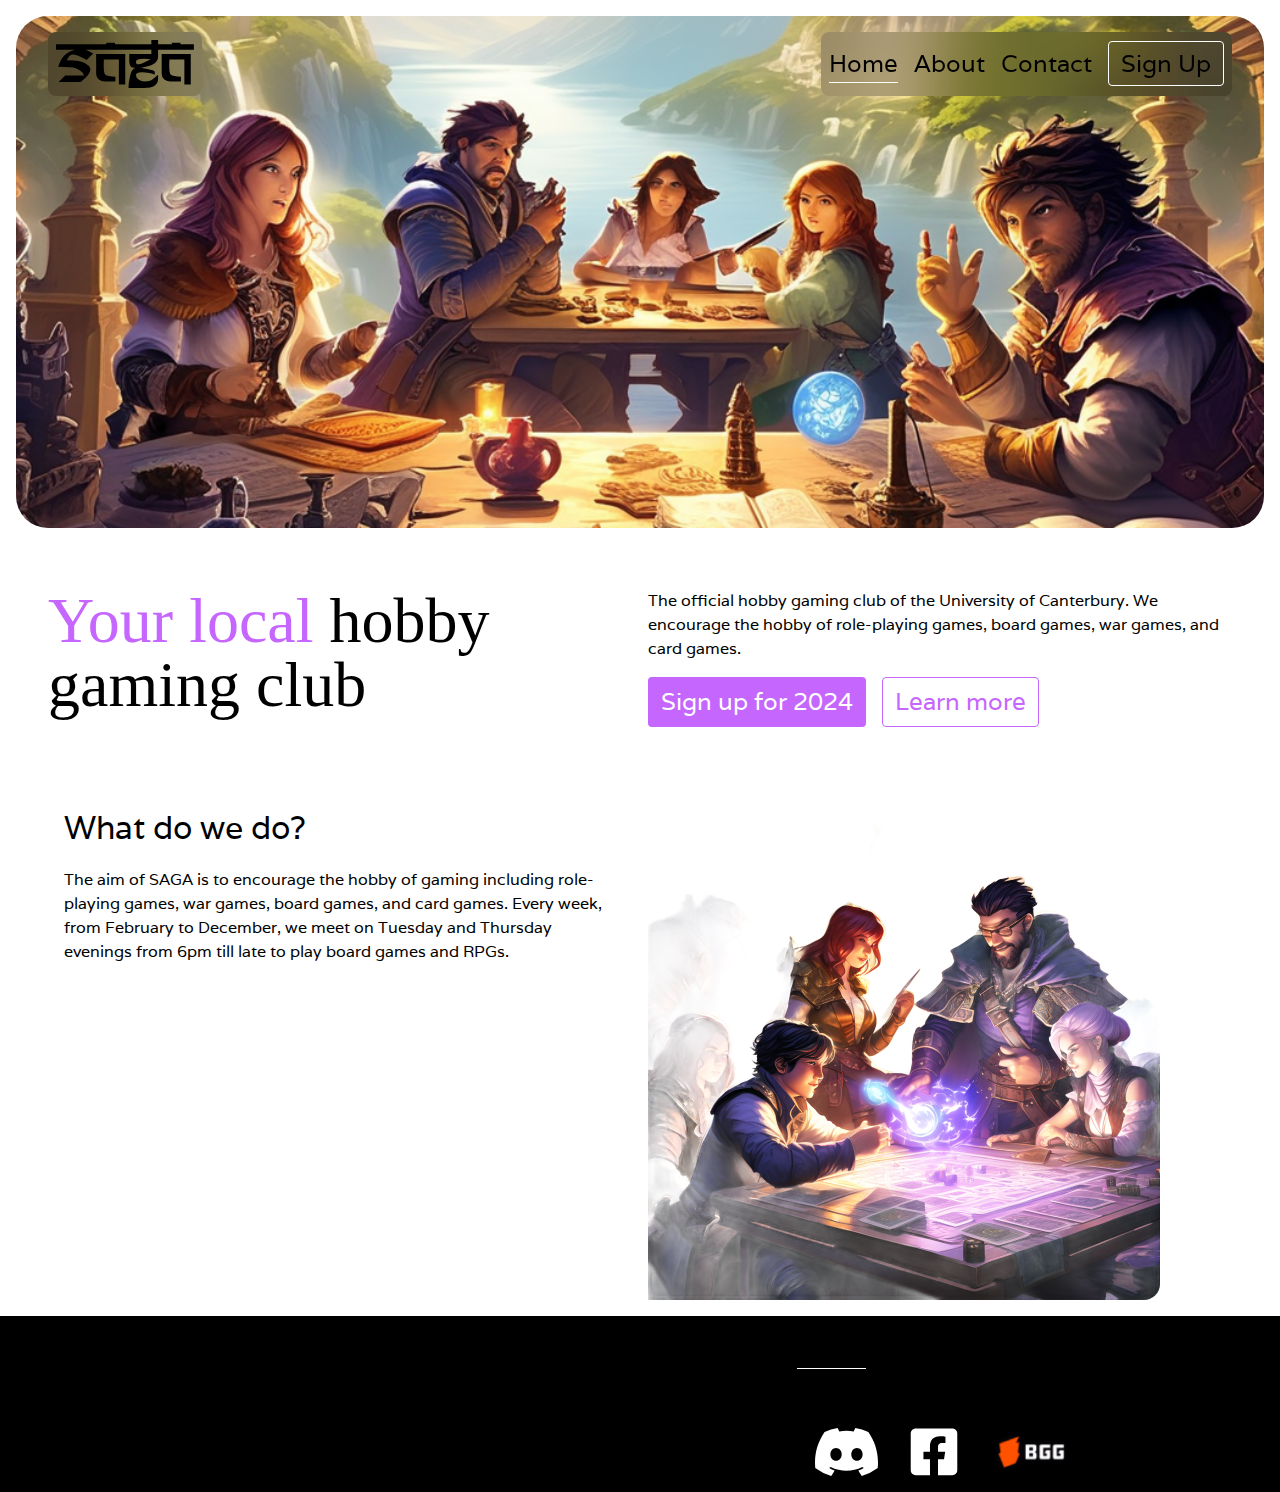
<file: index.html>
<!DOCTYPE html>
<html lang="en">

<head>
    <meta charset="UTF-8">
    <meta name="viewport" content="width=device-width, initial-scale=1.0">
    <meta name="color-scheme" content="dark light">
    <meta name="theme-color" content="#1e1e1e">
    <title>Saga - Home</title>
    <link rel="preconnect" href="https://fonts.googleapis.com">
    <link rel="preconnect" href="https://fonts.gstatic.com" crossorigin>
    <link href="https://fonts.googleapis.com/css2?family=Permanent+Marker&family=Varela&display=swap" rel="stylesheet">
    <link rel="apple-touch-icon" sizes="180x180" href="apple-touch-icon.png">
    <link rel="mask-icon" href="safari-pinned-tab.svg" color="#5bbad5">
    <link rel="icon" href="favicon.svg" type="image/svg+xml">
    <link rel="manifest" href="site.webmanifest">
    <link rel="stylesheet" href="style.css">
</head>

<body>
    <dialog class="mobile-menu" id="mobile-menu">
        <div class="actions">
            <button onclick="setMobileMenuOpen(false)">
                <svg height="3rem" viewBox="0 0 384 512">
                    <path
                        d="M342.6 150.6c12.5-12.5 12.5-32.8 0-45.3s-32.8-12.5-45.3 0L192 210.7 86.6 105.4c-12.5-12.5-32.8-12.5-45.3 0s-12.5 32.8 0 45.3L146.7 256 41.4 361.4c-12.5 12.5-12.5 32.8 0 45.3s32.8 12.5 45.3 0L192 301.3 297.4 406.6c12.5 12.5 32.8 12.5 45.3 0s12.5-32.8 0-45.3L237.3 256 342.6 150.6z" />
                </svg>
            </button>
        </div>
        <nav>
            <ul class="flex-list" data-direction="column">
                <li><a href="index.html" class="nav-link" aria-current="page">Home</a></li>
                <li><a href="about.html" class="nav-link">About</a></li>
                <li><a href="contact.html" class="nav-link">Contact</a></li>
                <li><a href="https://sagainc.getqpay.com/?s=3772" class="button last">Sign Up</a></li>
            </ul>
        </nav>
    </dialog>
    <header class="header">
        <div class="split-column">
            <a href="index.html" class="logo">
                <svg height="3rem" viewBox="0 0 10.284 3.58">
                    <g transform="translate(-31.725 -85.659)">
                        <path
                            d="m33.814 88.299q-0.02722-0.16334-0.24502-0.32669-0.17696-0.12931-0.36752-0.20418-0.27905-0.10209-1.3136-0.1089 0.05445-0.16334 0.1157-0.30627 0.14973-0.34711 0.31988-0.51726 0.32669-0.3403 0.83033-0.456h-1.4293v-0.40155h2.9402v0.40155h-0.72144q0.26543 0.1157 0.55129 0.28585l-0.48323 0.48323q-0.73505-0.40836-1.0617-0.40836-0.12931 0-0.25182 0.15654-0.08167 0.13612-0.17015 0.27224 0.61935 0 0.87117 0.04764 0.47642 0.08167 0.76227 0.36752 0.12931 0.12931 0.12931 0.29266 0 0.35391-0.72144 0.912h-1.6471l0.49003-0.49003zm3.0763 0.68741h-0.47642v-1.8716h-1.1162q-0.01361 0.21099-0.01361 0.42878 0 0.61934 0.12251 0.71463 0.17015 0.12931 0.74866 0.14973v0.34711h-0.76227q-0.27224 0-0.47642-0.15654-0.19737-0.15654-0.19737-0.39475v-1.5041h2.1711zm-1.4156-3.1171h0.64657v0.1089h1.0005v0.40155h-2.6339v-0.40155h0.98687zm3.2941 1.2319q-0.24502-0.04084-0.46961-0.04084-0.61254 0-0.61254 0.2246 0 0.19057 0.18376 0.19057 0.25182 0 0.89839-0.37433zm0.06806-1.4429h0.50364v0.31988h0.2246v0.40155h-0.2246v0.53767q0 0.36752-0.40836 0.5717-0.27905 0.13612-0.86436 0.23821 0.27905 0.05445 0.47642 0.10209 0.49003 0.1089 0.54448 0.17696v0.25182q-0.14293-0.07487-0.41517-0.13612-0.29266-0.06125-0.53087-0.06125-0.456 0-0.456 0.21779 0 0.21099 0.2246 0.35391 0.18376 0.1157 0.38114 0.1157 0.42197 0 0.59212-0.1157 0.2314-0.19057 0.456-0.38114v0.29946q0 0.68741-1.0481 0.68741h-1.157q-0.01361-0.29266 0.07487-0.69421 0.08848-0.39475 0.08848-0.40155 0.1157-0.32669 0.33349-0.40155-0.10209-0.01361-0.19737-0.03403-0.09528-0.02042-0.14973-0.09528-0.04764-0.08167-0.09528-0.29266v-0.61254h1.6471v-0.32669h-1.9057v-0.40155h1.9057zm2.9402 3.3281h-0.47642v-1.8716h-1.1162q-0.01361 0.21099-0.01361 0.42878 0 0.61934 0.12251 0.71463 0.17015 0.12931 0.74866 0.14973v0.34711h-0.76227q-0.27224 0-0.47642-0.15654-0.19737-0.15654-0.19737-0.39475v-1.5041h2.1711zm-1.4156-3.1171h0.64657v0.1089h1.0005v0.40155h-2.6339v-0.40155h0.98687z"
                            aria-label="saga" />
                    </g>
                </svg>
            </a>
            <nav class="nav-menu">
                <ul class="flex-list desktop">
                    <li><a href="index.html" class="nav-link" aria-current="page">Home</a></li>
                    <li><a href="about.html" class="nav-link">About</a></li>
                    <li><a href="contact.html" class="nav-link">Contact</a></li>
                    <li><a href="https://sagainc.getqpay.com/?s=3772" class="button">Sign Up</a></li>
                </ul>
                <button class="mobile" onclick="setMobileMenuOpen(true)">
                    <svg height="3rem"
                        viewBox="0 0 448 512"><!--!Font Awesome Free 6.5.1 by @fontawesome - https://fontawesome.com License - https://fontawesome.com/license/free Copyright 2024 Fonticons, Inc.-->
                        <path
                            d="M0 96C0 78.3 14.3 64 32 64H416c17.7 0 32 14.3 32 32s-14.3 32-32 32H32C14.3 128 0 113.7 0 96zM0 256c0-17.7 14.3-32 32-32H416c17.7 0 32 14.3 32 32s-14.3 32-32 32H32c-17.7 0-32-14.3-32-32zM448 416c0 17.7-14.3 32-32 32H32c-17.7 0-32-14.3-32-32s14.3-32 32-32H416c17.7 0 32 14.3 32 32z" />
                    </svg>
                </button>
            </nav>
        </div>
    </header>
    <img height="512px" src="background-header-md.png" alt="" class="wide background header">
    <div class="content two-columns" style="margin-block: 5vh;">
        <h1 class="h1">
            <span class="accent-color">Your local</span> hobby gaming club
        </h1>
        <p>The official hobby gaming club of the <a href="https://www.canterbury.ac.nz/" class="subtle-link">University
                of Canterbury</a>. We
            encourage
            the hobby of role-playing games, board games, war games, and card games.</p>
        <div class="actions">
            <a href="https://sagainc.getqpay.com/?s=3772" class="button" data-style="highlight">Sign up for 2024</a>
            <a href="about.html" class="button" data-style="accent">Learn more</a>
        </div>
    </div>
    <main>
        <div class="two-columns">
            <div class="card left">
                <h2 class="h2">What do we do?</h2>
                <p>
                    The aim of SAGA is to encourage the hobby of gaming including role-playing games, war games, board
                    games, and card games. Every week, from February to December, we meet on Tuesday and Thursday
                    evenings from 6pm till late to play board games and RPGs.
                </p>
            </div>
            <img src="tabletop-role-playing-game.png" height="512px"
                alt="Players engrossed in an epic adventures during a tabletop role playing game" class="card right"
                data-style="naked">
        </div>
    </main>
    <div class="full footer">
        <footer class="two-columns">
            <svg height="4rem" viewBox="0 0 18.546 4.3763">
                <g transform="translate(-31.725 -85.189)">
                    <path
                        d="m33.814 88.299q-0.02722-0.16334-0.24502-0.32669-0.17696-0.12931-0.36752-0.20418-0.27905-0.10209-1.3136-0.1089 0.05445-0.16334 0.1157-0.30627 0.14973-0.34711 0.31988-0.51726 0.32669-0.3403 0.83033-0.456h-1.4293v-0.40155h2.9402v0.40155h-0.72144q0.26543 0.1157 0.55129 0.28585l-0.48323 0.48323q-0.73505-0.40836-1.0617-0.40836-0.12931 0-0.25182 0.15654-0.08167 0.13612-0.17015 0.27224 0.61935 0 0.87117 0.04764 0.47642 0.08167 0.76227 0.36752 0.12931 0.12931 0.12931 0.29266 0 0.35391-0.72144 0.912h-1.6471l0.49003-0.49003zm3.0763 0.68741h-0.47642v-1.8716h-1.1162q-0.01361 0.21099-0.01361 0.42878 0 0.61934 0.12251 0.71463 0.17015 0.12931 0.74866 0.14973v0.34711h-0.76227q-0.27224 0-0.47642-0.15654-0.19737-0.15654-0.19737-0.39475v-1.5041h2.1711zm-1.4156-3.1171h0.64657v0.1089h1.0005v0.40155h-2.6339v-0.40155h0.98687zm3.2941 1.2319q-0.24502-0.04084-0.46961-0.04084-0.61254 0-0.61254 0.2246 0 0.19057 0.18376 0.19057 0.25182 0 0.89839-0.37433zm0.06806-1.4429h0.50364v0.31988h0.2246v0.40155h-0.2246v0.53767q0 0.36752-0.40836 0.5717-0.27905 0.13612-0.86436 0.23821 0.27905 0.05445 0.47642 0.10209 0.49003 0.1089 0.54448 0.17696v0.25182q-0.14293-0.07487-0.41517-0.13612-0.29266-0.06125-0.53087-0.06125-0.456 0-0.456 0.21779 0 0.21099 0.2246 0.35391 0.18376 0.1157 0.38114 0.1157 0.42197 0 0.59212-0.1157 0.2314-0.19057 0.456-0.38114v0.29946q0 0.68741-1.0481 0.68741h-1.157q-0.01361-0.29266 0.07487-0.69421 0.08848-0.39475 0.08848-0.40155 0.1157-0.32669 0.33349-0.40155-0.10209-0.01361-0.19737-0.03403-0.09528-0.02042-0.14973-0.09528-0.04764-0.08167-0.09528-0.29266v-0.61254h1.6471v-0.32669h-1.9057v-0.40155h1.9057zm2.9402 3.3281h-0.47642v-1.8716h-1.1162q-0.01361 0.21099-0.01361 0.42878 0 0.61934 0.12251 0.71463 0.17015 0.12931 0.74866 0.14973v0.34711h-0.76227q-0.27224 0-0.47642-0.15654-0.19737-0.15654-0.19737-0.39475v-1.5041h2.1711zm-1.4156-3.1171h0.64657v0.1089h1.0005v0.40155h-2.6339v-0.40155h0.98687zm2.9062 1.5041q0-0.14293 0.09528-0.23821 0.10209-0.10209 0.24502-0.10209 0.13612 0 0.23821 0.10209 0.10209 0.09528 0.10209 0.23821 0 0.14293-0.10209 0.24502-0.10209 0.09528-0.23821 0.09528-0.14293 0-0.24502-0.09528-0.09528-0.10209-0.09528-0.24502zm1.0617-1.9125q0-0.1157 0.07487-0.19057 0.08167-0.08167 0.19057-0.08167 0.1157 0 0.19057 0.08167 0.08167 0.07487 0.08167 0.19057 0 0.1089-0.08167 0.19057-0.07487 0.07487-0.19057 0.07487-0.1089 0-0.19057-0.07487-0.07487-0.08167-0.07487-0.19057zm0.49684 1.2455v2.2528h-0.47642v-2.2528zm-0.80991-0.32669v-0.40155h1.1502v0.40155zm0.96645 0v-0.40155h2.6816v0.40155zm0.74185 0.6806q0.28585-0.25863 0.41517-0.3403 0.2314-0.12931 0.51726-0.12931 0.2314 0 0.49003 0.27224 0.28585 0.29946 0.30627 0.6806 0.02042 0.31988-0.17015 0.74866-0.2246 0.50364-0.66018 0.94603-0.09528 0.09528-0.32669 0.19737-0.19737 0.08848-0.38794 0.12931 0.46961-0.46961 0.46961-0.46961 0.46281-0.52406 0.52406-0.85756 0.02042-0.12931 0.02042-0.25863 0-0.37433-0.16334-0.61254-0.19737-0.28585-0.5649-0.28585-0.23821 0-0.46961 0.14973v1.5245h-0.47642v-2.0486h0.47642zm1.7491-1.0822h2.7973v0.40155h-2.7973zm2.5659 0.86436-0.42197 0.52406q-0.31988-0.12931-0.60573-0.12931-0.27224 0-0.6806 0.12931v0.98006h1.0073q0.20418 0 0.3403-0.16334 0.08848-0.1089 0.25863-0.35391 0.02042 0.66699-0.04084 0.80991-0.02042 0.03403-0.12931 0.07487-0.1089 0.04084-0.25182 0.04084h-1.2999q-0.08167 0-0.23821-0.02042-0.15654-0.01361-0.17015-0.02722-0.10209-0.09528-0.10209-0.31988v-1.545q0.59212-0.18376 1.2319-0.18376 0.62615 0 1.1026 0.18376z"
                        aria-label="saga inc" />
                </g>

            </svg>
            <nav>
                <ul class="flex-list">
                    <li><a href="index.html" class="nav-link" aria-current="page">Home</a></li>
                    <li><a href="about.html" class="nav-link">About</a></li>
                    <li><a href="contact.html" class="nav-link">Contact</a></li>
                </ul>
            </nav>
            <p>© 2024 Saga Inc. All rights reserved</p>
            <ul class="flex-list">
                <li>
                    <a href="https://discord.gg/u6eGFDhgyS">
                        <img height="48" src="icon-discord.svg" alt="Discord logo">
                    </a>
                </li>
                <li>
                    <a href="https://facebook.com/sagainc">
                        <img height="48" src="icon-facebook.svg" alt="Facebook logo">
                    </a>
                </li>
                <li>
                    <a href="https://boardgamegeek.com/user/SAGA_Christchurch">
                        <img height="48" src="icon-boardgamegeek.png" alt="Board Game Geek logo">
                    </a>
                </li>
            </ul>
        </footer>
    </div>
    <script>
        const mobileMenu = document.querySelector("#mobile-menu");
        function setMobileMenuOpen(state) {
            if (state) {
                mobileMenu.showModal();
            } else {
                mobileMenu.close();
            }
        }
    </script>
</body>

</html>
</file>
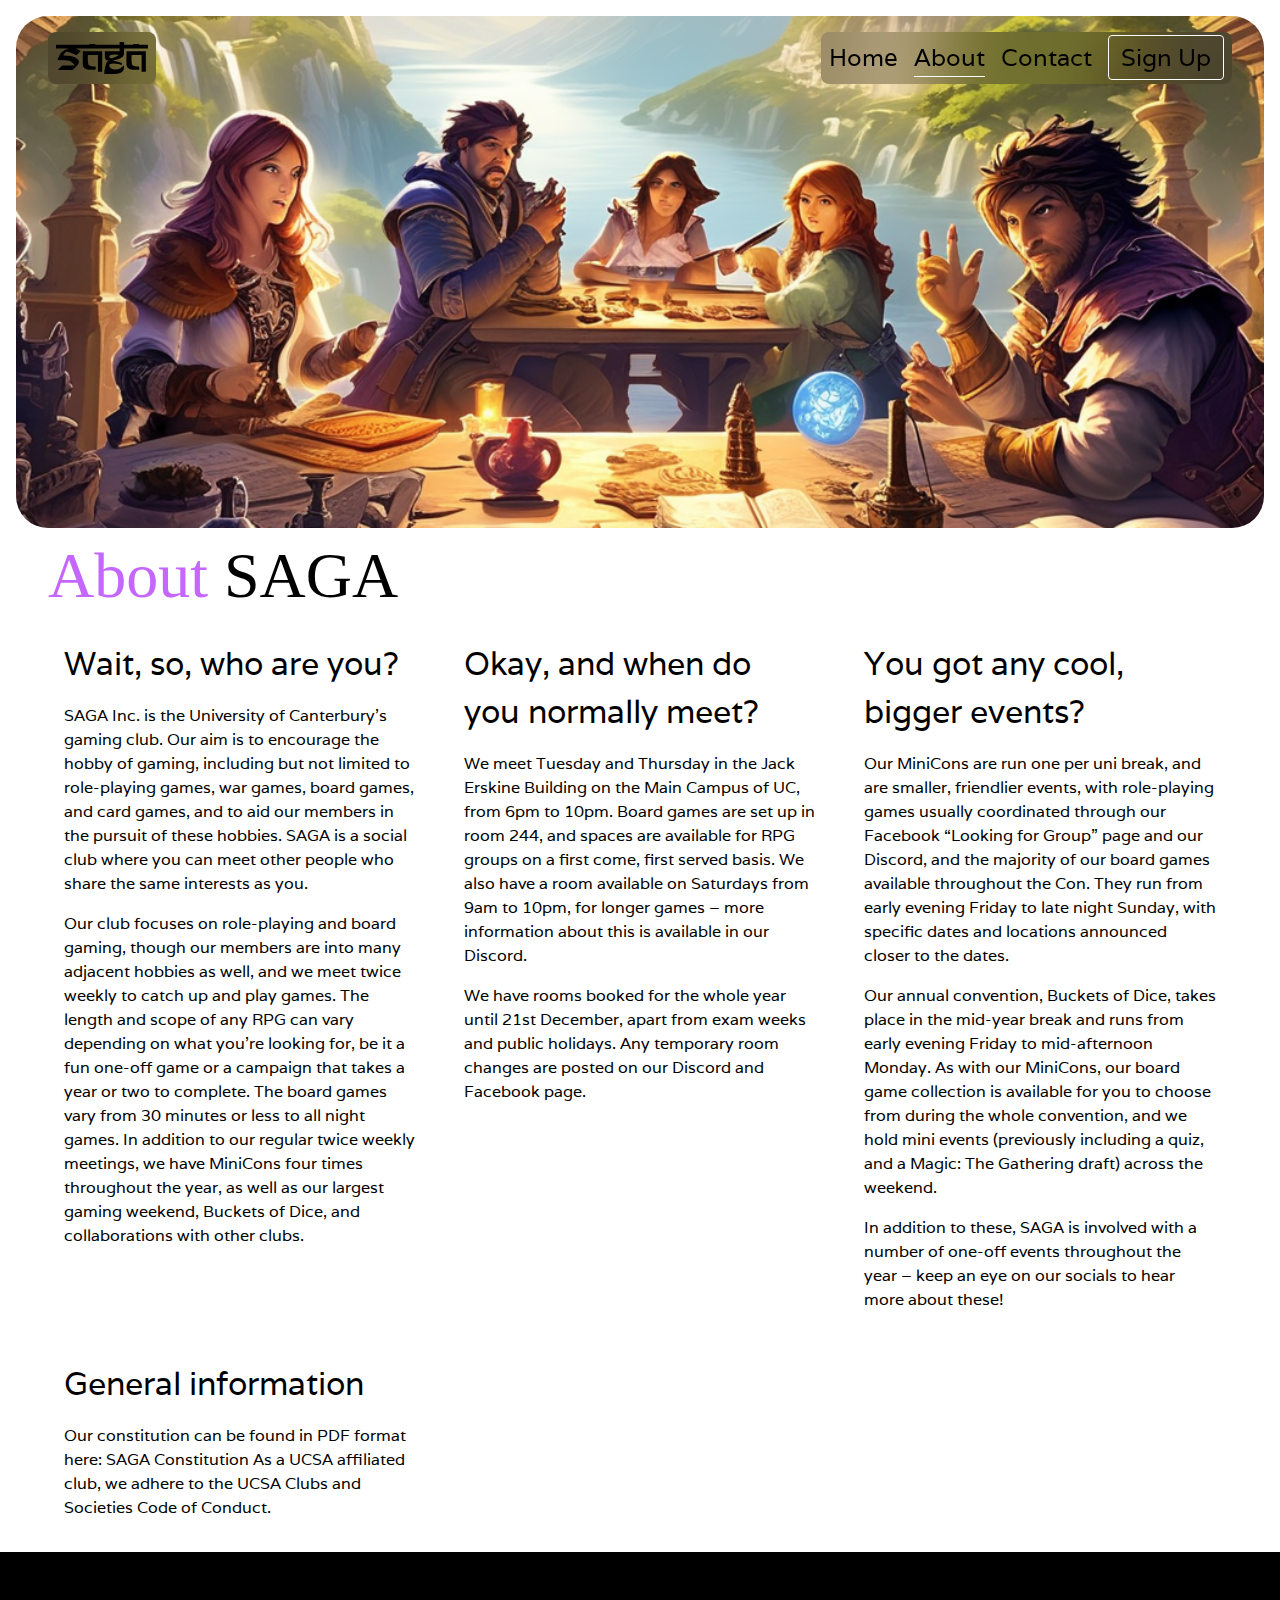
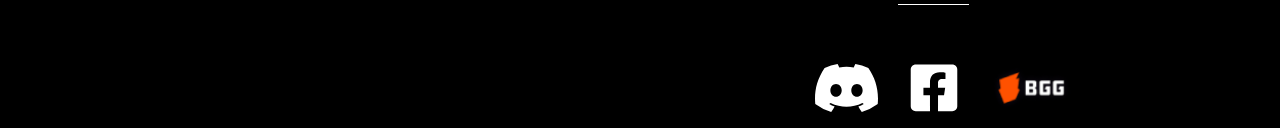
<file: about.html>
<!DOCTYPE html>
<html lang="en">

<head>
    <meta charset="UTF-8">
    <meta name="viewport" content="width=device-width, initial-scale=1.0">
    <meta name="color-scheme" content="dark light">
    <meta name="theme-color" content="#1e1e1e">
    <title>Saga - Home</title>
    <link rel="preconnect" href="https://fonts.googleapis.com">
    <link rel="preconnect" href="https://fonts.gstatic.com" crossorigin>
    <link href="https://fonts.googleapis.com/css2?family=Permanent+Marker&family=Varela&display=swap" rel="stylesheet">
    <link rel="apple-touch-icon" sizes="180x180" href="apple-touch-icon.png">
    <link rel="mask-icon" href="safari-pinned-tab.svg" color="#5bbad5">
    <link rel="icon" href="favicon.svg" type="image/svg+xml">
    <link rel="manifest" href="site.webmanifest">
    <link rel="stylesheet" href="style.css">
</head>

<body>
    <header class="even-columns header">
        <a href="home.html" class="logo">
            <svg height="2rem" viewBox="0 0 10.284 3.58">
                <g transform="translate(-31.725 -85.659)">
                    <path
                        d="m33.814 88.299q-0.02722-0.16334-0.24502-0.32669-0.17696-0.12931-0.36752-0.20418-0.27905-0.10209-1.3136-0.1089 0.05445-0.16334 0.1157-0.30627 0.14973-0.34711 0.31988-0.51726 0.32669-0.3403 0.83033-0.456h-1.4293v-0.40155h2.9402v0.40155h-0.72144q0.26543 0.1157 0.55129 0.28585l-0.48323 0.48323q-0.73505-0.40836-1.0617-0.40836-0.12931 0-0.25182 0.15654-0.08167 0.13612-0.17015 0.27224 0.61935 0 0.87117 0.04764 0.47642 0.08167 0.76227 0.36752 0.12931 0.12931 0.12931 0.29266 0 0.35391-0.72144 0.912h-1.6471l0.49003-0.49003zm3.0763 0.68741h-0.47642v-1.8716h-1.1162q-0.01361 0.21099-0.01361 0.42878 0 0.61934 0.12251 0.71463 0.17015 0.12931 0.74866 0.14973v0.34711h-0.76227q-0.27224 0-0.47642-0.15654-0.19737-0.15654-0.19737-0.39475v-1.5041h2.1711zm-1.4156-3.1171h0.64657v0.1089h1.0005v0.40155h-2.6339v-0.40155h0.98687zm3.2941 1.2319q-0.24502-0.04084-0.46961-0.04084-0.61254 0-0.61254 0.2246 0 0.19057 0.18376 0.19057 0.25182 0 0.89839-0.37433zm0.06806-1.4429h0.50364v0.31988h0.2246v0.40155h-0.2246v0.53767q0 0.36752-0.40836 0.5717-0.27905 0.13612-0.86436 0.23821 0.27905 0.05445 0.47642 0.10209 0.49003 0.1089 0.54448 0.17696v0.25182q-0.14293-0.07487-0.41517-0.13612-0.29266-0.06125-0.53087-0.06125-0.456 0-0.456 0.21779 0 0.21099 0.2246 0.35391 0.18376 0.1157 0.38114 0.1157 0.42197 0 0.59212-0.1157 0.2314-0.19057 0.456-0.38114v0.29946q0 0.68741-1.0481 0.68741h-1.157q-0.01361-0.29266 0.07487-0.69421 0.08848-0.39475 0.08848-0.40155 0.1157-0.32669 0.33349-0.40155-0.10209-0.01361-0.19737-0.03403-0.09528-0.02042-0.14973-0.09528-0.04764-0.08167-0.09528-0.29266v-0.61254h1.6471v-0.32669h-1.9057v-0.40155h1.9057zm2.9402 3.3281h-0.47642v-1.8716h-1.1162q-0.01361 0.21099-0.01361 0.42878 0 0.61934 0.12251 0.71463 0.17015 0.12931 0.74866 0.14973v0.34711h-0.76227q-0.27224 0-0.47642-0.15654-0.19737-0.15654-0.19737-0.39475v-1.5041h2.1711zm-1.4156-3.1171h0.64657v0.1089h1.0005v0.40155h-2.6339v-0.40155h0.98687z"
                        aria-label="saga" />
                </g>
            </svg>
        </a>
        <nav class="nav-menu">
            <ul class="flex-list">
                <li><a href="home.html" class="nav-link">Home</a></li>
                <li><a href="about.html" class="nav-link" aria-current="page">About</a></li>
                <li><a href="contact.html" class="nav-link">Contact</a></li>
                <li><a href="https://sagainc.getqpay.com/?s=3772" class="button">Sign Up</a></li>
            </ul>
        </nav>
    </header>
    <img height="512px" src="background-header-md.png" alt="" class="wide background header">
    <div class="content" style="margin-top: auto;">
        <h1 class="h1">
            <span class="accent-color">About</span> SAGA
        </h1>
    </div>
    <main class="even-columns">
        <div class="card">
            <h2 class="h2">Wait, so, who are you?</h2>
            <p>
                SAGA Inc. is the University of Canterbury’s gaming club. Our aim is to encourage the hobby of gaming,
                including but not limited to role-playing games, war games, board games, and card games, and to aid our
                members in the pursuit of these hobbies. SAGA is a social club where you can meet other people who share
                the same interests as you.
            </p>
            <p>
                Our club focuses on role-playing and board gaming, though our members are into many adjacent hobbies as
                well, and we meet twice weekly to catch up and play games. The length and scope of any RPG can vary
                depending on what you’re looking for, be it a fun one-off game or a campaign that takes a year or two to
                complete. The board games vary from 30 minutes or less to all night games. In addition to our regular
                twice weekly meetings, we have MiniCons four times throughout the year, as well as our largest gaming
                weekend, Buckets of Dice, and collaborations with other clubs.
            </p>
        </div>
        <div class="card">
            <h2 class="h2">Okay, and when do you normally meet?</h2>
            <p>
                We meet Tuesday and Thursday in the Jack Erskine Building on the Main Campus of UC, from 6pm to 10pm.
                Board games are set up in room 244, and spaces are available for RPG groups on a first come, first
                served basis. We also have a room available on Saturdays from 9am to 10pm, for longer games – more
                information about this is available in our Discord.
            </p>
            <p>
                We have rooms booked for the whole year until 21st December, apart from exam weeks and public holidays.
                Any temporary room changes are posted on our Discord and Facebook page.
            </p>
        </div>
        <div class="card">
            <h2 class="h2">You got any cool, bigger events?</h2>
            <p>
                Our MiniCons are run one per uni break, and are smaller, friendlier events, with role-playing games
                usually coordinated through our Facebook “Looking for Group” page and our Discord, and the majority of
                our board games available throughout the Con. They run from early evening Friday to late night Sunday,
                with specific dates and locations announced closer to the dates.
            </p>
            <p>
                Our annual convention, Buckets of Dice, takes place in the mid-year break and runs from early evening
                Friday to mid-afternoon Monday. As with our MiniCons, our board game collection is available for you to
                choose from during the whole convention, and we hold mini events (previously including a quiz, and a
                Magic: The Gathering draft) across the weekend.
            </p>
            <p>
                In addition to these, SAGA is involved with a number of one-off events throughout the year – keep an eye
                on our socials to hear more about these!
            </p>
        </div>
        <div class="card">
            <h2 class="h2">General information</h2>
            <P>Our constitution can be found in PDF format here: <a href="SAGA_Inc._Constution_.pdf"
                    class="subtle-link">SAGA Constitution</a>
                As a UCSA affiliated club, we adhere to the <a
                    href="https://clubsinfo.ucsa.org.nz/wp-content/uploads/2021/11/2022-Clubs-Code-of-Conduct.pdf"
                    class="subtle-link">UCSA
                    Clubs and Societies Code of Conduct</a>.
            </P>
        </div>
    </main>
    <div class="full footer">
        <footer class="two-columns">
            <svg height="4rem" viewBox="0 0 18.546 4.3763">
                <g transform="translate(-31.725 -85.189)">
                    <path
                        d="m33.814 88.299q-0.02722-0.16334-0.24502-0.32669-0.17696-0.12931-0.36752-0.20418-0.27905-0.10209-1.3136-0.1089 0.05445-0.16334 0.1157-0.30627 0.14973-0.34711 0.31988-0.51726 0.32669-0.3403 0.83033-0.456h-1.4293v-0.40155h2.9402v0.40155h-0.72144q0.26543 0.1157 0.55129 0.28585l-0.48323 0.48323q-0.73505-0.40836-1.0617-0.40836-0.12931 0-0.25182 0.15654-0.08167 0.13612-0.17015 0.27224 0.61935 0 0.87117 0.04764 0.47642 0.08167 0.76227 0.36752 0.12931 0.12931 0.12931 0.29266 0 0.35391-0.72144 0.912h-1.6471l0.49003-0.49003zm3.0763 0.68741h-0.47642v-1.8716h-1.1162q-0.01361 0.21099-0.01361 0.42878 0 0.61934 0.12251 0.71463 0.17015 0.12931 0.74866 0.14973v0.34711h-0.76227q-0.27224 0-0.47642-0.15654-0.19737-0.15654-0.19737-0.39475v-1.5041h2.1711zm-1.4156-3.1171h0.64657v0.1089h1.0005v0.40155h-2.6339v-0.40155h0.98687zm3.2941 1.2319q-0.24502-0.04084-0.46961-0.04084-0.61254 0-0.61254 0.2246 0 0.19057 0.18376 0.19057 0.25182 0 0.89839-0.37433zm0.06806-1.4429h0.50364v0.31988h0.2246v0.40155h-0.2246v0.53767q0 0.36752-0.40836 0.5717-0.27905 0.13612-0.86436 0.23821 0.27905 0.05445 0.47642 0.10209 0.49003 0.1089 0.54448 0.17696v0.25182q-0.14293-0.07487-0.41517-0.13612-0.29266-0.06125-0.53087-0.06125-0.456 0-0.456 0.21779 0 0.21099 0.2246 0.35391 0.18376 0.1157 0.38114 0.1157 0.42197 0 0.59212-0.1157 0.2314-0.19057 0.456-0.38114v0.29946q0 0.68741-1.0481 0.68741h-1.157q-0.01361-0.29266 0.07487-0.69421 0.08848-0.39475 0.08848-0.40155 0.1157-0.32669 0.33349-0.40155-0.10209-0.01361-0.19737-0.03403-0.09528-0.02042-0.14973-0.09528-0.04764-0.08167-0.09528-0.29266v-0.61254h1.6471v-0.32669h-1.9057v-0.40155h1.9057zm2.9402 3.3281h-0.47642v-1.8716h-1.1162q-0.01361 0.21099-0.01361 0.42878 0 0.61934 0.12251 0.71463 0.17015 0.12931 0.74866 0.14973v0.34711h-0.76227q-0.27224 0-0.47642-0.15654-0.19737-0.15654-0.19737-0.39475v-1.5041h2.1711zm-1.4156-3.1171h0.64657v0.1089h1.0005v0.40155h-2.6339v-0.40155h0.98687zm2.9062 1.5041q0-0.14293 0.09528-0.23821 0.10209-0.10209 0.24502-0.10209 0.13612 0 0.23821 0.10209 0.10209 0.09528 0.10209 0.23821 0 0.14293-0.10209 0.24502-0.10209 0.09528-0.23821 0.09528-0.14293 0-0.24502-0.09528-0.09528-0.10209-0.09528-0.24502zm1.0617-1.9125q0-0.1157 0.07487-0.19057 0.08167-0.08167 0.19057-0.08167 0.1157 0 0.19057 0.08167 0.08167 0.07487 0.08167 0.19057 0 0.1089-0.08167 0.19057-0.07487 0.07487-0.19057 0.07487-0.1089 0-0.19057-0.07487-0.07487-0.08167-0.07487-0.19057zm0.49684 1.2455v2.2528h-0.47642v-2.2528zm-0.80991-0.32669v-0.40155h1.1502v0.40155zm0.96645 0v-0.40155h2.6816v0.40155zm0.74185 0.6806q0.28585-0.25863 0.41517-0.3403 0.2314-0.12931 0.51726-0.12931 0.2314 0 0.49003 0.27224 0.28585 0.29946 0.30627 0.6806 0.02042 0.31988-0.17015 0.74866-0.2246 0.50364-0.66018 0.94603-0.09528 0.09528-0.32669 0.19737-0.19737 0.08848-0.38794 0.12931 0.46961-0.46961 0.46961-0.46961 0.46281-0.52406 0.52406-0.85756 0.02042-0.12931 0.02042-0.25863 0-0.37433-0.16334-0.61254-0.19737-0.28585-0.5649-0.28585-0.23821 0-0.46961 0.14973v1.5245h-0.47642v-2.0486h0.47642zm1.7491-1.0822h2.7973v0.40155h-2.7973zm2.5659 0.86436-0.42197 0.52406q-0.31988-0.12931-0.60573-0.12931-0.27224 0-0.6806 0.12931v0.98006h1.0073q0.20418 0 0.3403-0.16334 0.08848-0.1089 0.25863-0.35391 0.02042 0.66699-0.04084 0.80991-0.02042 0.03403-0.12931 0.07487-0.1089 0.04084-0.25182 0.04084h-1.2999q-0.08167 0-0.23821-0.02042-0.15654-0.01361-0.17015-0.02722-0.10209-0.09528-0.10209-0.31988v-1.545q0.59212-0.18376 1.2319-0.18376 0.62615 0 1.1026 0.18376z"
                        aria-label="saga inc" />
                </g>

            </svg>
            <nav>
                <ul class="flex-list">
                    <li><a href="home.html" class="nav-link">Home</a></li>
                    <li><a href="about.html" class="nav-link" aria-current="page">About</a></li>
                    <li><a href="contact.html" class="nav-link">Contact</a></li>
                </ul>
            </nav>
            <p>© 2024 Saga Inc. All rights reserved</p>
            <ul class="flex-list">
                <li>
                    <a href="https://discord.gg/u6eGFDhgyS">
                        <img height="48" src="icon-discord.svg" alt="Discord logo">
                    </a>
                </li>
                <li>
                    <a href="https://facebook.com/sagainc">
                        <img height="48" src="icon-facebook.svg" alt="Facebook logo">
                    </a>
                </li>
                <li>
                    <a href="https://boardgamegeek.com/user/SAGA_Christchurch">
                        <img height="48" src="icon-boardgamegeek.png" alt="Board Game Geek logo">
                    </a>
                </li>
            </ul>
        </footer>
    </div>
</body>

</html>
</file>
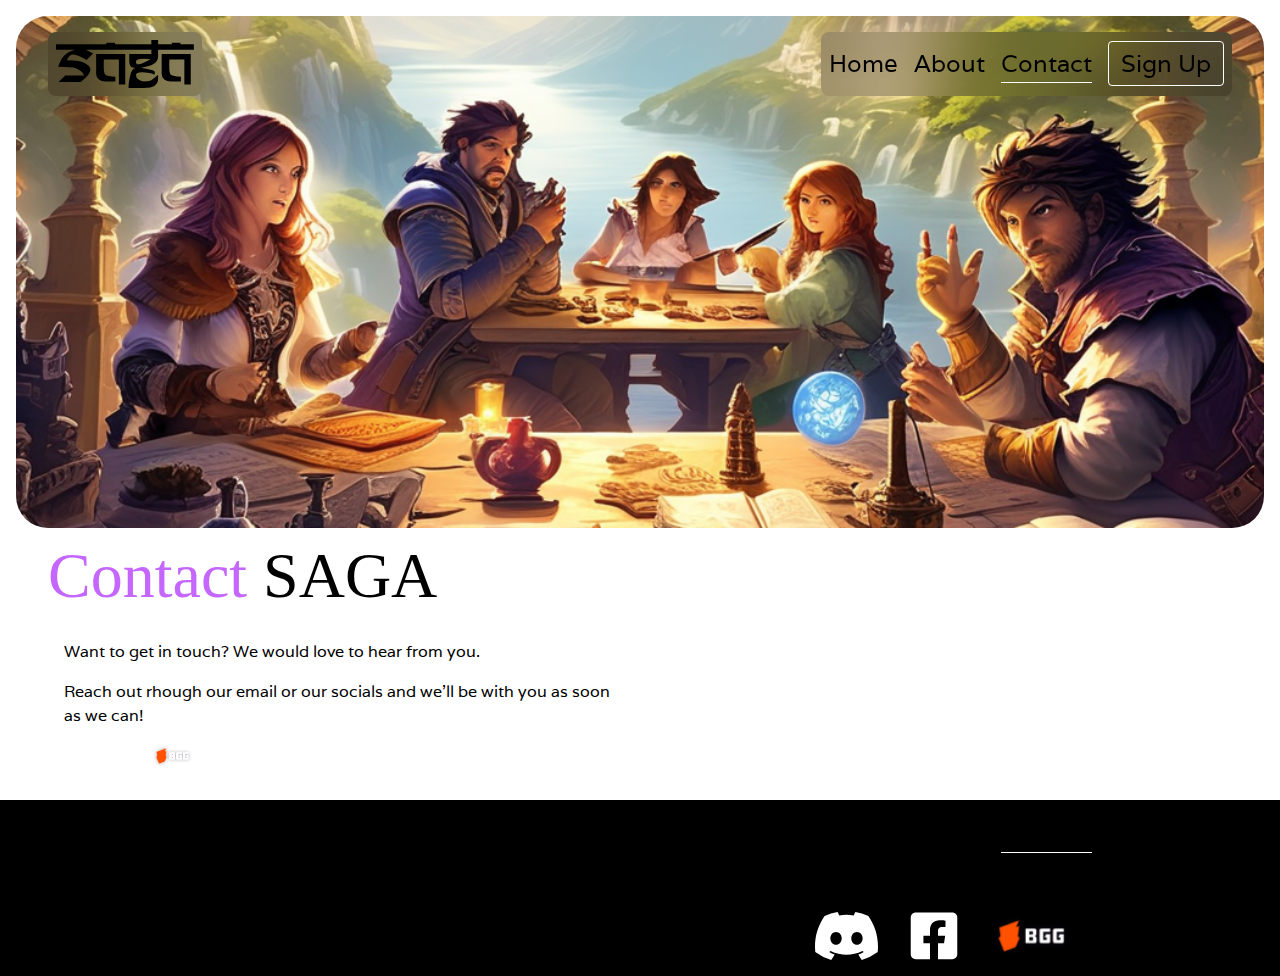
<file: contact.html>
<!DOCTYPE html>
<html lang="en">

<head>
    <meta charset="UTF-8">
    <meta name="viewport" content="width=device-width, initial-scale=1.0">
    <meta name="color-scheme" content="dark light">
    <meta name="theme-color" content="#1e1e1e">
    <title>Saga - Contact</title>
    <link rel="preconnect" href="https://fonts.googleapis.com">
    <link rel="preconnect" href="https://fonts.gstatic.com" crossorigin>
    <link href="https://fonts.googleapis.com/css2?family=Permanent+Marker&family=Varela&display=swap" rel="stylesheet">
    <link rel="apple-touch-icon" sizes="180x180" href="apple-touch-icon.png">
    <link rel="mask-icon" href="safari-pinned-tab.svg" color="#5bbad5">
    <link rel="icon" href="favicon.svg" type="image/svg+xml">
    <link rel="manifest" href="site.webmanifest">
    <link rel="stylesheet" href="style.css">
</head>

<body>
    <dialog class="mobile-menu" id="mobile-menu">
        <div class="actions">
            <button onclick="setMobileMenuOpen(false)">
                <svg height="3rem" viewBox="0 0 384 512">
                    <path
                        d="M342.6 150.6c12.5-12.5 12.5-32.8 0-45.3s-32.8-12.5-45.3 0L192 210.7 86.6 105.4c-12.5-12.5-32.8-12.5-45.3 0s-12.5 32.8 0 45.3L146.7 256 41.4 361.4c-12.5 12.5-12.5 32.8 0 45.3s32.8 12.5 45.3 0L192 301.3 297.4 406.6c12.5 12.5 32.8 12.5 45.3 0s12.5-32.8 0-45.3L237.3 256 342.6 150.6z" />
                </svg>
            </button>
        </div>
        <nav>
            <ul class="flex-list" data-direction="column">
                <li><a href="index.html" class="nav-link">Home</a></li>
                <li><a href="about.html" class="nav-link">About</a></li>
                <li><a href="contact.html" class="nav-link" aria-current="page">Contact</a></li>
                <li><a href="https://sagainc.getqpay.com/?s=3772" class="button last">Sign Up</a></li>
            </ul>
        </nav>
    </dialog>
    <header class="header">
        <div class="split-column">
            <a href="index.html" class="logo">
                <svg height="3rem" viewBox="0 0 10.284 3.58">
                    <g transform="translate(-31.725 -85.659)">
                        <path
                            d="m33.814 88.299q-0.02722-0.16334-0.24502-0.32669-0.17696-0.12931-0.36752-0.20418-0.27905-0.10209-1.3136-0.1089 0.05445-0.16334 0.1157-0.30627 0.14973-0.34711 0.31988-0.51726 0.32669-0.3403 0.83033-0.456h-1.4293v-0.40155h2.9402v0.40155h-0.72144q0.26543 0.1157 0.55129 0.28585l-0.48323 0.48323q-0.73505-0.40836-1.0617-0.40836-0.12931 0-0.25182 0.15654-0.08167 0.13612-0.17015 0.27224 0.61935 0 0.87117 0.04764 0.47642 0.08167 0.76227 0.36752 0.12931 0.12931 0.12931 0.29266 0 0.35391-0.72144 0.912h-1.6471l0.49003-0.49003zm3.0763 0.68741h-0.47642v-1.8716h-1.1162q-0.01361 0.21099-0.01361 0.42878 0 0.61934 0.12251 0.71463 0.17015 0.12931 0.74866 0.14973v0.34711h-0.76227q-0.27224 0-0.47642-0.15654-0.19737-0.15654-0.19737-0.39475v-1.5041h2.1711zm-1.4156-3.1171h0.64657v0.1089h1.0005v0.40155h-2.6339v-0.40155h0.98687zm3.2941 1.2319q-0.24502-0.04084-0.46961-0.04084-0.61254 0-0.61254 0.2246 0 0.19057 0.18376 0.19057 0.25182 0 0.89839-0.37433zm0.06806-1.4429h0.50364v0.31988h0.2246v0.40155h-0.2246v0.53767q0 0.36752-0.40836 0.5717-0.27905 0.13612-0.86436 0.23821 0.27905 0.05445 0.47642 0.10209 0.49003 0.1089 0.54448 0.17696v0.25182q-0.14293-0.07487-0.41517-0.13612-0.29266-0.06125-0.53087-0.06125-0.456 0-0.456 0.21779 0 0.21099 0.2246 0.35391 0.18376 0.1157 0.38114 0.1157 0.42197 0 0.59212-0.1157 0.2314-0.19057 0.456-0.38114v0.29946q0 0.68741-1.0481 0.68741h-1.157q-0.01361-0.29266 0.07487-0.69421 0.08848-0.39475 0.08848-0.40155 0.1157-0.32669 0.33349-0.40155-0.10209-0.01361-0.19737-0.03403-0.09528-0.02042-0.14973-0.09528-0.04764-0.08167-0.09528-0.29266v-0.61254h1.6471v-0.32669h-1.9057v-0.40155h1.9057zm2.9402 3.3281h-0.47642v-1.8716h-1.1162q-0.01361 0.21099-0.01361 0.42878 0 0.61934 0.12251 0.71463 0.17015 0.12931 0.74866 0.14973v0.34711h-0.76227q-0.27224 0-0.47642-0.15654-0.19737-0.15654-0.19737-0.39475v-1.5041h2.1711zm-1.4156-3.1171h0.64657v0.1089h1.0005v0.40155h-2.6339v-0.40155h0.98687z"
                            aria-label="saga" />
                    </g>
                </svg>
            </a>
            <nav class="nav-menu">
                <ul class="flex-list desktop">
                    <li><a href="index.html" class="nav-link">Home</a></li>
                    <li><a href="about.html" class="nav-link">About</a></li>
                    <li><a href="contact.html" class="nav-link" aria-current="page">Contact</a></li>
                    <li><a href="https://sagainc.getqpay.com/?s=3772" class="button">Sign Up</a></li>
                </ul>
                <button class="mobile" onclick="setMobileMenuOpen(true)"> <svg height="3rem"
                        viewBox="0 0 448 512"><!--!Font Awesome Free 6.5.1 by @fontawesome - https://fontawesome.com License - https://fontawesome.com/license/free Copyright 2024 Fonticons, Inc.-->
                        <path
                            d="M0 96C0 78.3 14.3 64 32 64H416c17.7 0 32 14.3 32 32s-14.3 32-32 32H32C14.3 128 0 113.7 0 96zM0 256c0-17.7 14.3-32 32-32H416c17.7 0 32 14.3 32 32s-14.3 32-32 32H32c-17.7 0-32-14.3-32-32zM448 416c0 17.7-14.3 32-32 32H32c-17.7 0-32-14.3-32-32s14.3-32 32-32H416c17.7 0 32 14.3 32 32z" />
                    </svg>
                </button>
            </nav>
        </div>
    </header>
    <img height="512px" src="background-header-md.png" alt="" class="wide background header">
    <div class="content" style="margin-top: auto;">
        <h1 class="h1">
            <span class="accent-color">Contact</span> SAGA
        </h1>
    </div>
    <main>
        <div class="two-columns" style="margin-bottom: auto;">
            <div class="card">
                <p>Want to get in touch? We would love to hear from you.</p>
                <p>Reach out rhough our <a class="subtle-link" href="mailto:sagainc.uc@gmail.com">email</a> or our socials and we'll be with you as soon as we can!</p>
                <ul class="flex-list">
                    <li>
                        <a href="https://discord.gg/u6eGFDhgyS">
                            <img height="24" src="icon-discord.svg" alt="Discord logo">
                        </a>
                    </li>
                    <li>
                        <a href="https://facebook.com/sagainc">
                            <img height="24" src="icon-facebook.svg" alt="Facebook logo">
                        </a>
                    </li>
                    <li>
                        <a href="https://boardgamegeek.com/user/SAGA_Christchurch">
                            <img height="24" src="icon-boardgamegeek.png" alt="Board Game Geek logo">
                        </a>
                    </li>
                </ul>
    
            </div>
        </div>
    </main>
    <div class="full footer">
        <footer class="two-columns">
            <svg height="4rem" viewBox="0 0 18.546 4.3763">
                <g transform="translate(-31.725 -85.189)">
                    <path
                        d="m33.814 88.299q-0.02722-0.16334-0.24502-0.32669-0.17696-0.12931-0.36752-0.20418-0.27905-0.10209-1.3136-0.1089 0.05445-0.16334 0.1157-0.30627 0.14973-0.34711 0.31988-0.51726 0.32669-0.3403 0.83033-0.456h-1.4293v-0.40155h2.9402v0.40155h-0.72144q0.26543 0.1157 0.55129 0.28585l-0.48323 0.48323q-0.73505-0.40836-1.0617-0.40836-0.12931 0-0.25182 0.15654-0.08167 0.13612-0.17015 0.27224 0.61935 0 0.87117 0.04764 0.47642 0.08167 0.76227 0.36752 0.12931 0.12931 0.12931 0.29266 0 0.35391-0.72144 0.912h-1.6471l0.49003-0.49003zm3.0763 0.68741h-0.47642v-1.8716h-1.1162q-0.01361 0.21099-0.01361 0.42878 0 0.61934 0.12251 0.71463 0.17015 0.12931 0.74866 0.14973v0.34711h-0.76227q-0.27224 0-0.47642-0.15654-0.19737-0.15654-0.19737-0.39475v-1.5041h2.1711zm-1.4156-3.1171h0.64657v0.1089h1.0005v0.40155h-2.6339v-0.40155h0.98687zm3.2941 1.2319q-0.24502-0.04084-0.46961-0.04084-0.61254 0-0.61254 0.2246 0 0.19057 0.18376 0.19057 0.25182 0 0.89839-0.37433zm0.06806-1.4429h0.50364v0.31988h0.2246v0.40155h-0.2246v0.53767q0 0.36752-0.40836 0.5717-0.27905 0.13612-0.86436 0.23821 0.27905 0.05445 0.47642 0.10209 0.49003 0.1089 0.54448 0.17696v0.25182q-0.14293-0.07487-0.41517-0.13612-0.29266-0.06125-0.53087-0.06125-0.456 0-0.456 0.21779 0 0.21099 0.2246 0.35391 0.18376 0.1157 0.38114 0.1157 0.42197 0 0.59212-0.1157 0.2314-0.19057 0.456-0.38114v0.29946q0 0.68741-1.0481 0.68741h-1.157q-0.01361-0.29266 0.07487-0.69421 0.08848-0.39475 0.08848-0.40155 0.1157-0.32669 0.33349-0.40155-0.10209-0.01361-0.19737-0.03403-0.09528-0.02042-0.14973-0.09528-0.04764-0.08167-0.09528-0.29266v-0.61254h1.6471v-0.32669h-1.9057v-0.40155h1.9057zm2.9402 3.3281h-0.47642v-1.8716h-1.1162q-0.01361 0.21099-0.01361 0.42878 0 0.61934 0.12251 0.71463 0.17015 0.12931 0.74866 0.14973v0.34711h-0.76227q-0.27224 0-0.47642-0.15654-0.19737-0.15654-0.19737-0.39475v-1.5041h2.1711zm-1.4156-3.1171h0.64657v0.1089h1.0005v0.40155h-2.6339v-0.40155h0.98687zm2.9062 1.5041q0-0.14293 0.09528-0.23821 0.10209-0.10209 0.24502-0.10209 0.13612 0 0.23821 0.10209 0.10209 0.09528 0.10209 0.23821 0 0.14293-0.10209 0.24502-0.10209 0.09528-0.23821 0.09528-0.14293 0-0.24502-0.09528-0.09528-0.10209-0.09528-0.24502zm1.0617-1.9125q0-0.1157 0.07487-0.19057 0.08167-0.08167 0.19057-0.08167 0.1157 0 0.19057 0.08167 0.08167 0.07487 0.08167 0.19057 0 0.1089-0.08167 0.19057-0.07487 0.07487-0.19057 0.07487-0.1089 0-0.19057-0.07487-0.07487-0.08167-0.07487-0.19057zm0.49684 1.2455v2.2528h-0.47642v-2.2528zm-0.80991-0.32669v-0.40155h1.1502v0.40155zm0.96645 0v-0.40155h2.6816v0.40155zm0.74185 0.6806q0.28585-0.25863 0.41517-0.3403 0.2314-0.12931 0.51726-0.12931 0.2314 0 0.49003 0.27224 0.28585 0.29946 0.30627 0.6806 0.02042 0.31988-0.17015 0.74866-0.2246 0.50364-0.66018 0.94603-0.09528 0.09528-0.32669 0.19737-0.19737 0.08848-0.38794 0.12931 0.46961-0.46961 0.46961-0.46961 0.46281-0.52406 0.52406-0.85756 0.02042-0.12931 0.02042-0.25863 0-0.37433-0.16334-0.61254-0.19737-0.28585-0.5649-0.28585-0.23821 0-0.46961 0.14973v1.5245h-0.47642v-2.0486h0.47642zm1.7491-1.0822h2.7973v0.40155h-2.7973zm2.5659 0.86436-0.42197 0.52406q-0.31988-0.12931-0.60573-0.12931-0.27224 0-0.6806 0.12931v0.98006h1.0073q0.20418 0 0.3403-0.16334 0.08848-0.1089 0.25863-0.35391 0.02042 0.66699-0.04084 0.80991-0.02042 0.03403-0.12931 0.07487-0.1089 0.04084-0.25182 0.04084h-1.2999q-0.08167 0-0.23821-0.02042-0.15654-0.01361-0.17015-0.02722-0.10209-0.09528-0.10209-0.31988v-1.545q0.59212-0.18376 1.2319-0.18376 0.62615 0 1.1026 0.18376z"
                        aria-label="saga inc" />
                </g>

            </svg>
            <nav>
                <ul class="flex-list">
                    <li><a href="index.html" class="nav-link">Home</a></li>
                    <li><a href="about.html" class="nav-link">About</a></li>
                    <li><a href="contact.html" class="nav-link" aria-current="page">Contact</a></li>
                </ul>
            </nav>
            <p>© 2024 Saga Inc. All rights reserved</p>
            <ul class="flex-list">
                <li>
                    <a href="https://discord.gg/u6eGFDhgyS">
                        <img height="48" src="icon-discord.svg" alt="Discord logo">
                    </a>
                </li>
                <li>
                    <a href="https://facebook.com/sagainc">
                        <img height="48" src="icon-facebook.svg" alt="Facebook logo">
                    </a>
                </li>
                <li>
                    <a href="https://boardgamegeek.com/user/SAGA_Christchurch">
                        <img height="48" src="icon-boardgamegeek.png" alt="Board Game Geek logo">
                    </a>
                </li>
            </ul>
        </footer>
    </div>
    <script>
        const mobileMenu = document.querySelector("#mobile-menu");
        function setMobileMenuOpen(state) {
            if (state) {
                mobileMenu.showModal();
            } else {
                mobileMenu.close();
            }
        }
    </script>
</body>

</html>
</file>
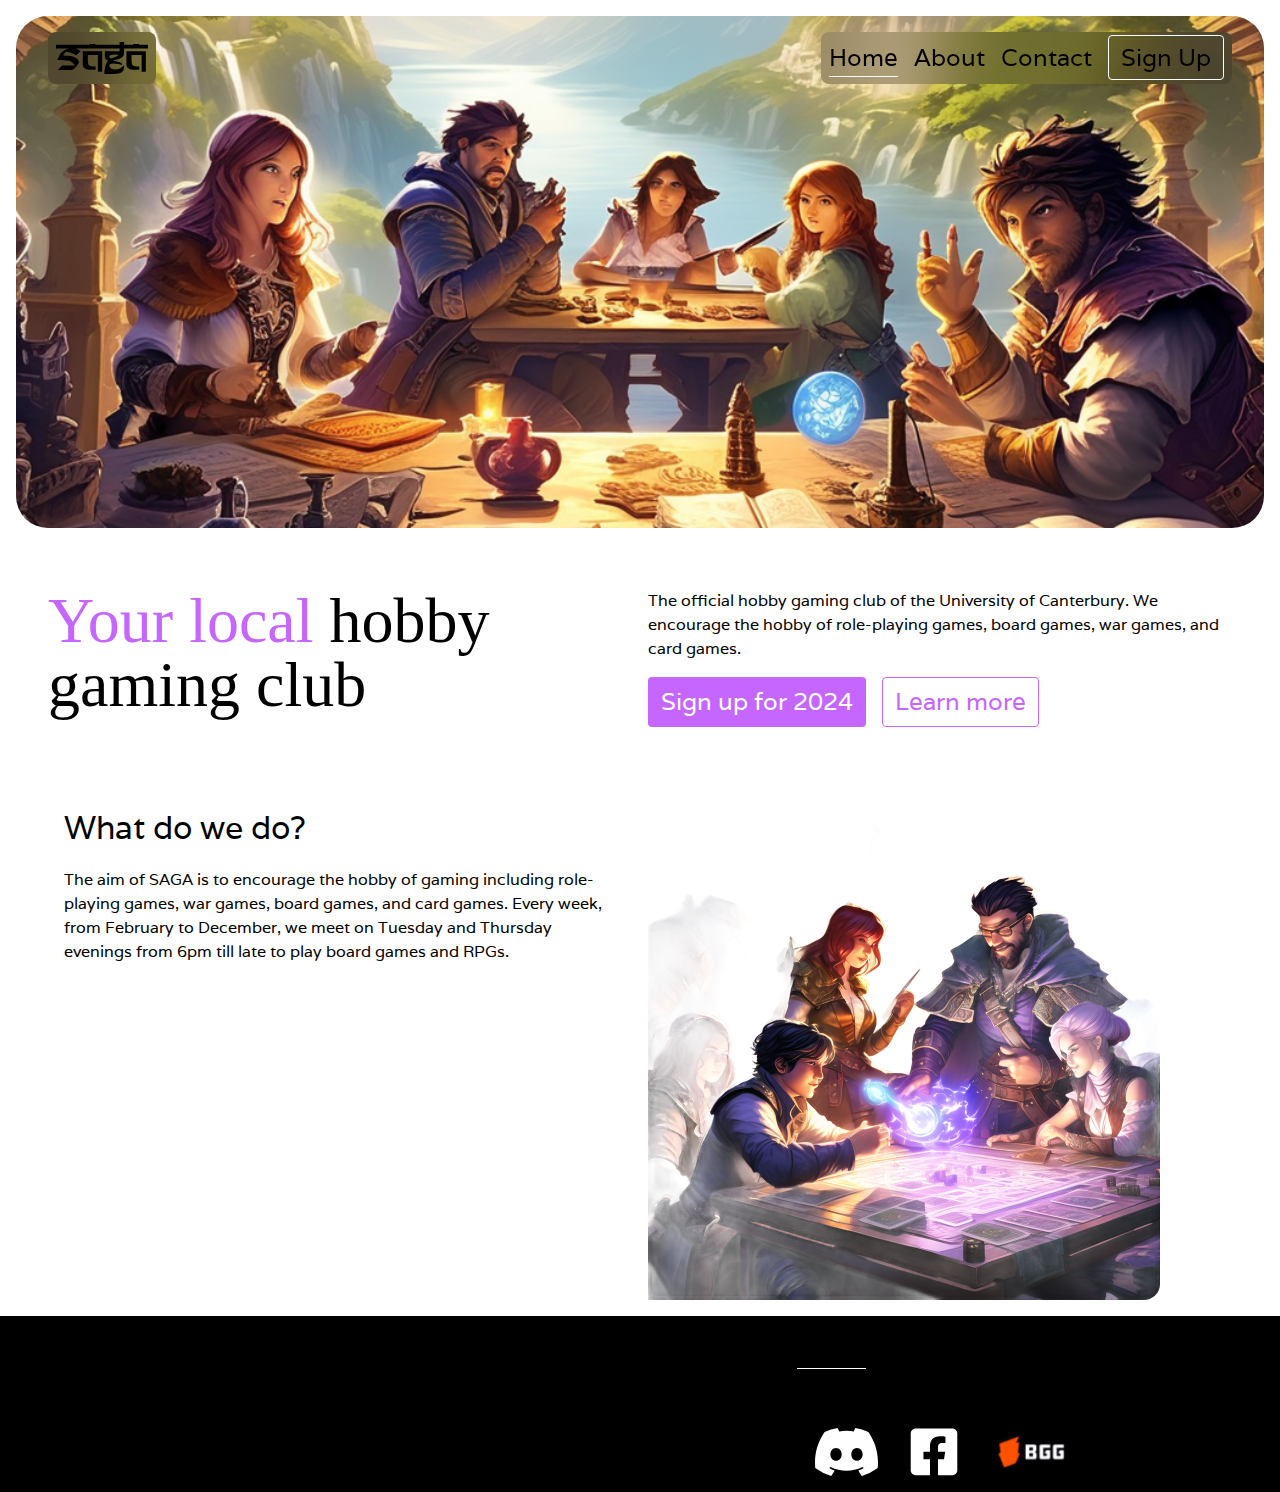
<file: home.html>
<!DOCTYPE html>
<html lang="en">

<head>
    <meta charset="UTF-8">
    <meta name="viewport" content="width=device-width, initial-scale=1.0">
    <meta name="color-scheme" content="dark light">
    <meta name="theme-color" content="#1e1e1e">
    <title>Saga - Home</title>
    <link rel="preconnect" href="https://fonts.googleapis.com">
    <link rel="preconnect" href="https://fonts.gstatic.com" crossorigin>
    <link href="https://fonts.googleapis.com/css2?family=Permanent+Marker&family=Varela&display=swap" rel="stylesheet">
    <link rel="apple-touch-icon" sizes="180x180" href="apple-touch-icon.png">
    <link rel="mask-icon" href="safari-pinned-tab.svg" color="#5bbad5">
    <link rel="icon" href="favicon.svg" type="image/svg+xml">
    <link rel="manifest" href="site.webmanifest">
    <link rel="stylesheet" href="style.css">
</head>

<body>
    <header class="two-columns header">
        <a href="home.html" class="logo">
            <svg height="2rem" viewBox="0 0 10.284 3.58">
                <g transform="translate(-31.725 -85.659)">
                    <path
                        d="m33.814 88.299q-0.02722-0.16334-0.24502-0.32669-0.17696-0.12931-0.36752-0.20418-0.27905-0.10209-1.3136-0.1089 0.05445-0.16334 0.1157-0.30627 0.14973-0.34711 0.31988-0.51726 0.32669-0.3403 0.83033-0.456h-1.4293v-0.40155h2.9402v0.40155h-0.72144q0.26543 0.1157 0.55129 0.28585l-0.48323 0.48323q-0.73505-0.40836-1.0617-0.40836-0.12931 0-0.25182 0.15654-0.08167 0.13612-0.17015 0.27224 0.61935 0 0.87117 0.04764 0.47642 0.08167 0.76227 0.36752 0.12931 0.12931 0.12931 0.29266 0 0.35391-0.72144 0.912h-1.6471l0.49003-0.49003zm3.0763 0.68741h-0.47642v-1.8716h-1.1162q-0.01361 0.21099-0.01361 0.42878 0 0.61934 0.12251 0.71463 0.17015 0.12931 0.74866 0.14973v0.34711h-0.76227q-0.27224 0-0.47642-0.15654-0.19737-0.15654-0.19737-0.39475v-1.5041h2.1711zm-1.4156-3.1171h0.64657v0.1089h1.0005v0.40155h-2.6339v-0.40155h0.98687zm3.2941 1.2319q-0.24502-0.04084-0.46961-0.04084-0.61254 0-0.61254 0.2246 0 0.19057 0.18376 0.19057 0.25182 0 0.89839-0.37433zm0.06806-1.4429h0.50364v0.31988h0.2246v0.40155h-0.2246v0.53767q0 0.36752-0.40836 0.5717-0.27905 0.13612-0.86436 0.23821 0.27905 0.05445 0.47642 0.10209 0.49003 0.1089 0.54448 0.17696v0.25182q-0.14293-0.07487-0.41517-0.13612-0.29266-0.06125-0.53087-0.06125-0.456 0-0.456 0.21779 0 0.21099 0.2246 0.35391 0.18376 0.1157 0.38114 0.1157 0.42197 0 0.59212-0.1157 0.2314-0.19057 0.456-0.38114v0.29946q0 0.68741-1.0481 0.68741h-1.157q-0.01361-0.29266 0.07487-0.69421 0.08848-0.39475 0.08848-0.40155 0.1157-0.32669 0.33349-0.40155-0.10209-0.01361-0.19737-0.03403-0.09528-0.02042-0.14973-0.09528-0.04764-0.08167-0.09528-0.29266v-0.61254h1.6471v-0.32669h-1.9057v-0.40155h1.9057zm2.9402 3.3281h-0.47642v-1.8716h-1.1162q-0.01361 0.21099-0.01361 0.42878 0 0.61934 0.12251 0.71463 0.17015 0.12931 0.74866 0.14973v0.34711h-0.76227q-0.27224 0-0.47642-0.15654-0.19737-0.15654-0.19737-0.39475v-1.5041h2.1711zm-1.4156-3.1171h0.64657v0.1089h1.0005v0.40155h-2.6339v-0.40155h0.98687z"
                        aria-label="saga" />
                </g>
            </svg>
        </a>
        <nav class="nav-menu">
            <ul class="flex-list">
                <li><a href="home.html" class="nav-link" aria-current="page">Home</a></li>
                <li><a href="about.html" class="nav-link">About</a></li>
                <li><a href="contact.html" class="nav-link">Contact</a></li>
                <li><a href="https://sagainc.getqpay.com/?s=3772" class="button">Sign Up</a></li>
            </ul>
        </nav>
    </header>
    <img height="512px" src="background-header-md.png" alt="" class="wide background header">
    <div class="content two-columns" style="margin-block: 5vh;">
        <h1 class="h1">
            <span class="accent-color">Your local</span> hobby gaming club
        </h1>
        <p>The official hobby gaming club of the <a href="https://www.canterbury.ac.nz/" class="subtle-link">University
                of Canterbury</a>. We
            encourage
            the hobby of role-playing games, board games, war games, and card games.</p>
        <div class="actions">
            <a href="https://sagainc.getqpay.com/?s=3772" class="button" data-style="highlight">Sign up for 2024</a>
            <a href="about.html" class="button" data-style="accent">Learn more</a>
        </div>
    </div>
    <main>
        <div class="two-columns">
            <div class="card left">
                <h2 class="h2">What do we do?</h2>
                <p>
                    The aim of SAGA is to encourage the hobby of gaming including role-playing games, war games, board
                    games, and card games. Every week, from February to December, we meet on Tuesday and Thursday
                    evenings from 6pm till late to play board games and RPGs.
                </p>
            </div>
            <img src="tabletop-role-playing-game.png" height="512px"
                alt="Players engrossed in an epic adventures during a tabletop role playing game" class="card right"
                data-style="naked">
        </div>
    </main>
    <div class="full footer">
        <footer class="two-columns">
            <svg height="4rem" viewBox="0 0 18.546 4.3763">
                <g transform="translate(-31.725 -85.189)">
                    <path
                        d="m33.814 88.299q-0.02722-0.16334-0.24502-0.32669-0.17696-0.12931-0.36752-0.20418-0.27905-0.10209-1.3136-0.1089 0.05445-0.16334 0.1157-0.30627 0.14973-0.34711 0.31988-0.51726 0.32669-0.3403 0.83033-0.456h-1.4293v-0.40155h2.9402v0.40155h-0.72144q0.26543 0.1157 0.55129 0.28585l-0.48323 0.48323q-0.73505-0.40836-1.0617-0.40836-0.12931 0-0.25182 0.15654-0.08167 0.13612-0.17015 0.27224 0.61935 0 0.87117 0.04764 0.47642 0.08167 0.76227 0.36752 0.12931 0.12931 0.12931 0.29266 0 0.35391-0.72144 0.912h-1.6471l0.49003-0.49003zm3.0763 0.68741h-0.47642v-1.8716h-1.1162q-0.01361 0.21099-0.01361 0.42878 0 0.61934 0.12251 0.71463 0.17015 0.12931 0.74866 0.14973v0.34711h-0.76227q-0.27224 0-0.47642-0.15654-0.19737-0.15654-0.19737-0.39475v-1.5041h2.1711zm-1.4156-3.1171h0.64657v0.1089h1.0005v0.40155h-2.6339v-0.40155h0.98687zm3.2941 1.2319q-0.24502-0.04084-0.46961-0.04084-0.61254 0-0.61254 0.2246 0 0.19057 0.18376 0.19057 0.25182 0 0.89839-0.37433zm0.06806-1.4429h0.50364v0.31988h0.2246v0.40155h-0.2246v0.53767q0 0.36752-0.40836 0.5717-0.27905 0.13612-0.86436 0.23821 0.27905 0.05445 0.47642 0.10209 0.49003 0.1089 0.54448 0.17696v0.25182q-0.14293-0.07487-0.41517-0.13612-0.29266-0.06125-0.53087-0.06125-0.456 0-0.456 0.21779 0 0.21099 0.2246 0.35391 0.18376 0.1157 0.38114 0.1157 0.42197 0 0.59212-0.1157 0.2314-0.19057 0.456-0.38114v0.29946q0 0.68741-1.0481 0.68741h-1.157q-0.01361-0.29266 0.07487-0.69421 0.08848-0.39475 0.08848-0.40155 0.1157-0.32669 0.33349-0.40155-0.10209-0.01361-0.19737-0.03403-0.09528-0.02042-0.14973-0.09528-0.04764-0.08167-0.09528-0.29266v-0.61254h1.6471v-0.32669h-1.9057v-0.40155h1.9057zm2.9402 3.3281h-0.47642v-1.8716h-1.1162q-0.01361 0.21099-0.01361 0.42878 0 0.61934 0.12251 0.71463 0.17015 0.12931 0.74866 0.14973v0.34711h-0.76227q-0.27224 0-0.47642-0.15654-0.19737-0.15654-0.19737-0.39475v-1.5041h2.1711zm-1.4156-3.1171h0.64657v0.1089h1.0005v0.40155h-2.6339v-0.40155h0.98687zm2.9062 1.5041q0-0.14293 0.09528-0.23821 0.10209-0.10209 0.24502-0.10209 0.13612 0 0.23821 0.10209 0.10209 0.09528 0.10209 0.23821 0 0.14293-0.10209 0.24502-0.10209 0.09528-0.23821 0.09528-0.14293 0-0.24502-0.09528-0.09528-0.10209-0.09528-0.24502zm1.0617-1.9125q0-0.1157 0.07487-0.19057 0.08167-0.08167 0.19057-0.08167 0.1157 0 0.19057 0.08167 0.08167 0.07487 0.08167 0.19057 0 0.1089-0.08167 0.19057-0.07487 0.07487-0.19057 0.07487-0.1089 0-0.19057-0.07487-0.07487-0.08167-0.07487-0.19057zm0.49684 1.2455v2.2528h-0.47642v-2.2528zm-0.80991-0.32669v-0.40155h1.1502v0.40155zm0.96645 0v-0.40155h2.6816v0.40155zm0.74185 0.6806q0.28585-0.25863 0.41517-0.3403 0.2314-0.12931 0.51726-0.12931 0.2314 0 0.49003 0.27224 0.28585 0.29946 0.30627 0.6806 0.02042 0.31988-0.17015 0.74866-0.2246 0.50364-0.66018 0.94603-0.09528 0.09528-0.32669 0.19737-0.19737 0.08848-0.38794 0.12931 0.46961-0.46961 0.46961-0.46961 0.46281-0.52406 0.52406-0.85756 0.02042-0.12931 0.02042-0.25863 0-0.37433-0.16334-0.61254-0.19737-0.28585-0.5649-0.28585-0.23821 0-0.46961 0.14973v1.5245h-0.47642v-2.0486h0.47642zm1.7491-1.0822h2.7973v0.40155h-2.7973zm2.5659 0.86436-0.42197 0.52406q-0.31988-0.12931-0.60573-0.12931-0.27224 0-0.6806 0.12931v0.98006h1.0073q0.20418 0 0.3403-0.16334 0.08848-0.1089 0.25863-0.35391 0.02042 0.66699-0.04084 0.80991-0.02042 0.03403-0.12931 0.07487-0.1089 0.04084-0.25182 0.04084h-1.2999q-0.08167 0-0.23821-0.02042-0.15654-0.01361-0.17015-0.02722-0.10209-0.09528-0.10209-0.31988v-1.545q0.59212-0.18376 1.2319-0.18376 0.62615 0 1.1026 0.18376z"
                        aria-label="saga inc" />
                </g>

            </svg>
            <nav>
                <ul class="flex-list">
                    <li><a href="home.html" class="nav-link" aria-current="page">Home</a></li>
                    <li><a href="about.html" class="nav-link">About</a></li>
                    <li><a href="contact.html" class="nav-link">Contact</a></li>
                </ul>
            </nav>
            <p>© 2024 Saga Inc. All rights reserved</p>
            <ul class="flex-list">
                <li>
                    <a href="https://discord.gg/u6eGFDhgyS">
                        <img height="48" src="icon-discord.svg" alt="Discord logo">
                    </a>
                </li>
                <li>
                    <a href="https://facebook.com/sagainc">
                        <img height="48" src="icon-facebook.svg" alt="Facebook logo">
                    </a>
                </li>
                <li>
                    <a href="https://boardgamegeek.com/user/SAGA_Christchurch">
                        <img height="48" src="icon-boardgamegeek.png" alt="Board Game Geek logo">
                    </a>
                </li>
            </ul>
        </footer>
    </div>
</body>

</html>
</file>
<file: style.css>
/* Reset */
* {
    box-sizing: border-box;
    margin: 0;
    font: inherit;
}

img,
picture,
video,
canvas,
svg {
    display: block;
    object-fit: contain;
    max-width: 100%;
}

:root {
    font-family: "Varela", system-ui;
    font-weight: 400;
    font-style: normal;

    --clr-accent: #c566ff;
}

body {
    line-height: 1.5;
    -webkit-font-smoothing: antialiased;

    display: grid;
    grid-template-columns: [full-start] 1rem [wide-start] 1fr [content-start] min(1184px, 100vw - 4rem) [content-end] 1fr [wide-end] 1rem [full-end];
    grid-auto-rows: auto;
    row-gap: 1rem;
    margin-top: 1rem;
    min-height: 100dvh;

    @media screen and (min-width: 2048px) {
        /* Center on ultrawides where image would stretch */
        grid-template-columns: [full-start] 1fr [wide-start] 512px [content-start] 1184px [content-end] 512px [wide-end] 1fr [full-end];

    }
}

.full {
    grid-column: full;
    display: grid;
    grid-template-columns: subgrid;
}

.wide {
    grid-column: wide;
    display: grid;
    grid-template-columns: subgrid;
}

.content {
    grid-column: content;
}

header {
    position: sticky;
    top: 2rem;
    margin-bottom: auto;
}

footer {
    --_gap: 2rem;
    justify-items: center;
}

.header {
    grid-row: 1;
}

header,
main,
footer {
    grid-column: content;
    display: grid;
    grid-template-columns: subgrid;
    row-gap: 1rem;
}

.split-column {
    display: flex;
    justify-content: space-between;
}

.two-columns {
    display: grid;
    gap: var(--_gap, 1rem);

    grid-template-columns: 1fr 1fr;
    justify-items: auto;
}

@media screen and (max-width: 900px) {
    .two-columns {
        grid-template-columns: 1fr;
        justify-items: center;
    }
}

.even-columns {
    display: grid;
    grid-template-columns: repeat(auto-fit, minmax(35ch, 1fr));
    gap: var(--_gap, 1rem);
}

.flex-list {
    padding-left: 0;
    list-style-type: none;
    display: flex;
    gap: var(--_gap, 1rem);
    flex-grow: 1;

    .last {
        margin-left: auto;
    }
}

.flex-list[data-direction="column"] {
    flex-direction: column;

    .last {
        margin-top: auto;
    }
}

a {
    text-decoration: none;
    color: currentColor;
}

svg {
    fill: currentColor;
}

button {
    border: transparent;
    background-color: transparent;
}

.nav-link {
    position: relative;
    font-size: 1.5rem;
}

.nav-link:where(:hover, :focus-within, [aria-current="page"])::before {
    content: '';
    position: absolute;
    bottom: -0.25rem;
    width: 100%;
    border-bottom: 1px solid white;
}

.button {
    cursor: pointer;
    padding: 0.25em 0.5em;
    border-radius: 0.25rem;
    border: 1px solid white;
    outline-offset: 2px;
    font-size: 1.5rem;

    &:hover,
    &:focus-visible {
        outline: 1px solid white;
    }
}

.button[data-style="accent"] {
    color: var(--clr-accent);
    border: 1px solid var(--clr-accent);

    &:hover,
    &:focus-visible {
        outline: 1px solid var(--clr-accent);
    }
}

.button[data-style="highlight"] {
    background-color: var(--clr-accent);
    color: white;
    border: 1px solid transparent;

    &:hover,
    &:focus-visible {
        outline: 1px solid var(--clr-accent);
    }
}

.actions {
    display: flex;
    gap: 1rem;
    margin-top: auto;
    width: 100%;
}

.accent-color {
    color: var(--clr-accent)
}

*:hover>.subtle-link,
.subtle-link:focus-visible {
    color: var(--clr-accent)
}

.subtle-link {
    transition: color 200ms;
    outline: none;
}

.h1 {
    font-size: 4rem;
    font-family: "Permanent Marker", cursive;
    line-height: 1;
    grid-row: span 2;
}

.h2 {
    font-size: 2rem;
    text-wrap: balance;
}

.card {
    padding: 1rem;
    border-radius: 1rem;
    background-color: hsl(0 0% 100% / 0.2);

    display: flex;
    flex-direction: column;
    gap: var(--_gap, 1rem);
}

.card.left {
    border-radius: 1rem 0 0 1rem;
}

.card.right {
    border-radius: 0 1rem 1rem 0;
}

.card[data-style="naked"] {
    background-color: transparent;
    padding: 0;
}

/* Specific elements */

.background {
    border-radius: 2rem;
    object-fit: cover;
    object-position: top;
    width: 100%;
}

.logo,
.nav-menu {
    background-color: hsl(0 0% 0% / 0.2);
    display: flex;
    align-items: center;
    padding: 0.5rem;
    border-radius: 0.5rem;
    backdrop-filter: blur(32px);
}

.logo {
    margin-right: auto;
}

.nav-menu {
    margin-left: auto;
}

.footer {
    margin-top: auto;
    background-color: black;
    padding: 1rem;
}

.form {
    grid-row: span 2;
    display: grid;
    gap: var(--_gap, 1rem);
}

.input-wrapper {
    --_line-color: rgb(255 255 255 / 0.5);

    position: relative;
    border-radius: 0.5rem;
    border: 1px solid var(--_line-color);

    padding-inline: 0.5rem;
    padding-block-start: 0.25rem;
    margin-top: 0.25rem;

    label {
        position: absolute;
        margin-block: auto;
        color: var(--_line-color);
        font-size: 0.75rem;

        background-color: #49494e;
        padding-inline: 0.25rem;
        top: -0.5rem;

        transition: top 100ms ease-in-out;
    }

    input,
    textarea {
        background-color: transparent;
        border: none;
        outline: none;
    }

    textarea {
        resize: none;
    }

    &:not(:focus-within):has(:placeholder-shown) label {
        top: 0.5rem;
    }

    &:focus-within,
    &:not(:has(:placeholder-shown)) {
        --_line-color: rgb(255 255 255 / 1);
    }
}

.email-form {
    display: grid;
    grid-template-columns: 1fr 1fr;
    gap: 1rem;

    * {
        grid-column: span 2;
    }

    *:has(input) {
        grid-column: span 1;
    }
}

@media screen and (min-width: 650px) {
    .mobile {
        display: none;
    }
}

@media screen and (max-width: 650px) {
    .desktop {
        display: none;
    }
}

/* Debug */
a[href=""] {
    background-color: red !important;
}

.mobile-menu {
    margin-left: auto;
    height: 100%;
    max-height: 100%;
    border: none;

    padding: 2rem;

    &> :first-child {
        margin-left: auto;
    }

    &> :last-child {
        flex-grow: 1;
    }

    .actions * {
        margin-left: auto;
    }
}

::backdrop {
    background-color: hsl(0 0% 0% / 0.4);
}
</file>
